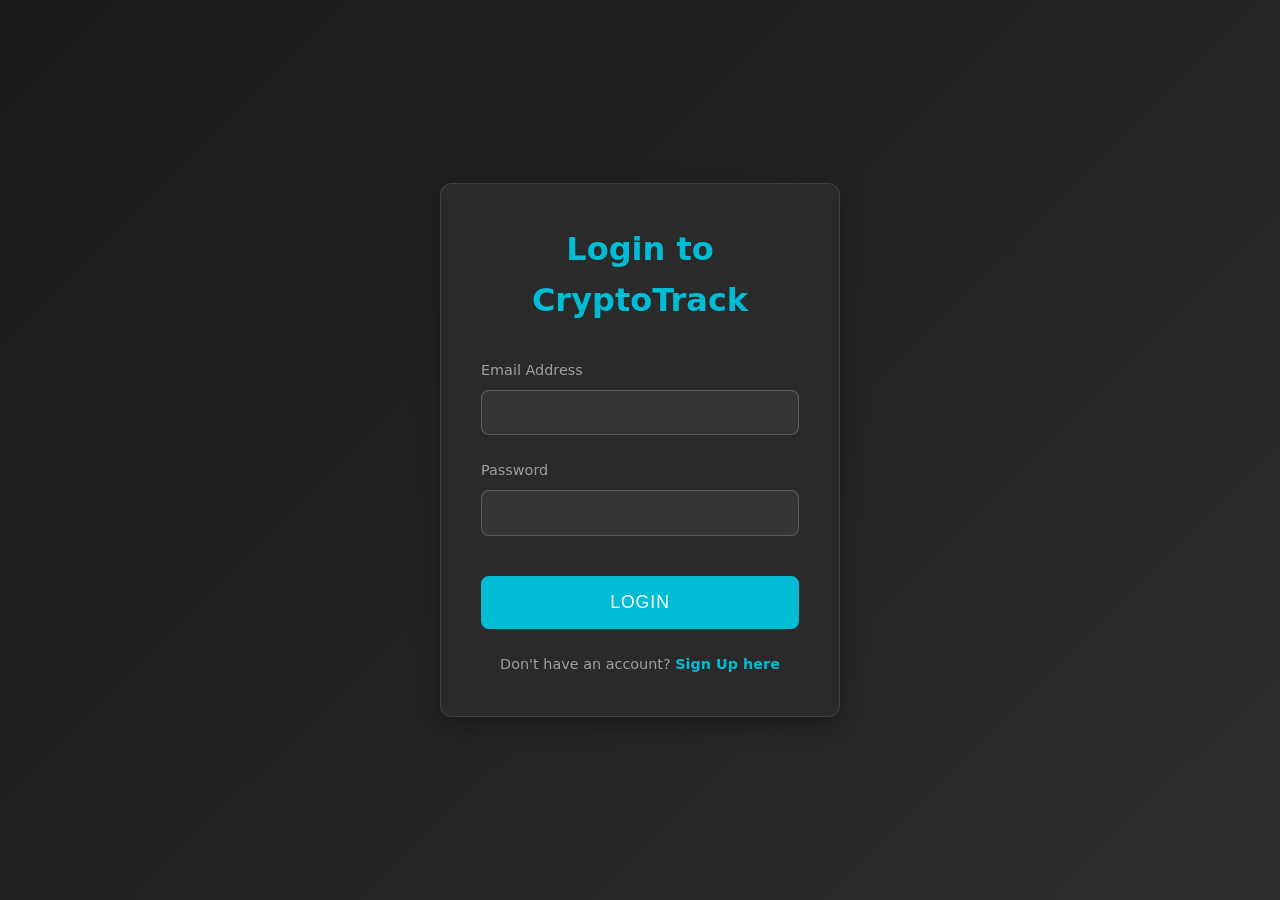
<file: backend/templates/login.html>
<!DOCTYPE html>
<html lang="en">
<head>
    <meta charset="UTF-8">
    <meta name="viewport" content="width=device-width, initial-scale=1.0">
    <title>CryptoTrack - Login</title>
    <link href="https://cdnjs.cloudflare.com/ajax/libs/font-awesome/6.0.0/css/all.min.css" rel="stylesheet">
    <style>
        :root {
            --primary: #00bcd4;
            --primary-dark: #008c9e;
            --bg-dark: #1a1a1a;
            --bg-card: #2a2a2a;
            --text-light: #ffffff;
            --text-gray: #a0a0a0;
            --error-red: #ff4444;
            --success-green: #00ff00;
        }

        * {
            margin: 0;
            padding: 0;
            box-sizing: border-box;
        }

        body {
            font-family: 'Segoe UI', system-ui, -apple-system, sans-serif;
            background: linear-gradient(135deg, var(--bg-dark), #2d2d2d);
            color: var(--text-light);
            line-height: 1.6;
            display: flex;
            justify-content: center;
            align-items: center;
            min-height: 100vh;
            padding: 20px;
        }

        .auth-container {
            background: var(--bg-card);
            border-radius: 12px;
            padding: 2.5rem;
            width: 100%;
            max-width: 400px;
            box-shadow: 0 8px 25px rgba(0, 0, 0, 0.3);
            border: 1px solid rgba(255, 255, 255, 0.1);
            text-align: center;
        }

        .auth-container h2 {
            font-size: 2rem;
            color: var(--primary);
            margin-bottom: 2rem;
        }

        .form-group {
            margin-bottom: 1.5rem;
            text-align: left;
        }

        .form-group label {
            display: block;
            margin-bottom: 0.5rem;
            color: var(--text-gray);
            font-size: 0.9rem;
        }

        .form-group input {
            width: 100%;
            padding: 0.8rem 1rem;
            border: 1px solid rgba(255, 255, 255, 0.2);
            border-radius: 8px;
            background-color: rgba(255, 255, 255, 0.05);
            color: var(--text-light);
            font-size: 1rem;
            transition: border-color 0.3s ease, background-color 0.3s ease;
        }

        .form-group input:focus {
            outline: none;
            border-color: var(--primary);
            background-color: rgba(0, 188, 212, 0.1);
        }

        .cta-button {
            width: 100%;
            padding: 1rem;
            background-color: var(--primary);
            color: white;
            border: none;
            border-radius: 8px;
            font-size: 1.1rem;
            cursor: pointer;
            transition: all 0.3s ease;
            text-transform: uppercase;
            letter-spacing: 1px;
            margin-top: 1rem;
        }

        .cta-button:hover {
            background-color: var(--primary-dark);
            transform: translateY(-2px);
            box-shadow: 0 4px 15px rgba(0, 188, 212, 0.3);
        }

        .message {
            margin-top: 1.5rem;
            padding: 0.8rem;
            border-radius: 8px;
            font-size: 0.95rem;
            display: none; /* Hidden by default, shown by JS */
        }

        .message.success {
            background-color: rgba(0, 255, 0, 0.1);
            color: var(--success-green);
            border: 1px solid var(--success-green);
        }

        .message.error {
            background-color: rgba(255, 0, 0, 0.1);
            color: var(--error-red);
            border: 1px solid var(--error-red);
        }

        .auth-container p {
            margin-top: 1.5rem;
            color: var(--text-gray);
            font-size: 0.9rem;
        }

        .auth-container p a {
            color: var(--primary);
            text-decoration: none;
            font-weight: bold;
        }

        .auth-container p a:hover {
            text-decoration: underline;
        }

        /* Mobile Responsive */
@media screen and (max-width:768px){

    body{
        padding:15px;
    }

    .auth-container{
        width:100%;
        max-width:100%;
        padding:1.8rem;
        border-radius:10px;
    }

    .auth-container h2{
        font-size:1.7rem;
        margin-bottom:1.5rem;
    }

    .form-group{
        margin-bottom:1.2rem;
    }

    .form-group label{
        font-size:0.9rem;
    }

    .form-group input{
        padding:0.9rem;
        font-size:0.95rem;
    }

    .cta-button{
        padding:0.9rem;
        font-size:1rem;
    }

    .message{
        font-size:0.9rem;
    }

    .auth-container p{
        font-size:0.85rem;
    }

}
    </style>
</head>
<body>
    <div class="auth-container">
        <h2>Login to CryptoTrack</h2>
        <div id="message" class="message"></div>
        <form id="loginForm">
            <div class="form-group">
                <label for="email">Email Address</label>
                <input type="email" id="email" name="email" required>
            </div>
            <div class="form-group">
                <label for="password">Password</label>
                <input type="password" id="password" name="password" required>
            </div>
            <button type="submit" class="cta-button">Login</button>
        </form>
        <p>Don't have an account? <a href="/signup">Sign Up here</a></p>
    </div>

    <script>
        document.getElementById('loginForm').addEventListener('submit', async function(event) {
            event.preventDefault();

            const email = document.getElementById('email').value;
            const password = document.getElementById('password').value;
            const messageDiv = document.getElementById('message');

            messageDiv.style.display = 'none';

            try {
    const response = await fetch('/api/login', { // <--- CHANGE THIS LINE
        method: 'POST',
        headers: {
            'Content-Type': 'application/json',
        },
        body: JSON.stringify({ email, password }),
    });

                const data = await response.json();

                if (response.ok) {
                    messageDiv.className = 'message success';
                    messageDiv.textContent = data.message;
                    messageDiv.style.display = 'block';
                    // Redirect to profile or dashboard after successful login
                    setTimeout(() => {
                        window.location.href = '/profile'; // Or your main app page
                    }, 1500);
                } else {
                    messageDiv.className = 'message error';
                    messageDiv.textContent = data.error || 'Login failed.';
                    messageDiv.style.display = 'block';

                    // Special handling for unverified email
                    if (data.action === 'verify_required') {
                        // Optionally add a button to resend OTP or link to verification page
                        const resendLink = document.createElement('a');
                        resendLink.href = `/verify_otp?email=${encodeURIComponent(email)}`;
                        resendLink.textContent = 'Go to verification page';
                        resendLink.style.display = 'block';
                        resendLink.style.marginTop = '10px';
                        resendLink.style.color = 'var(--primary)';
                        resendLink.style.textDecoration = 'underline';
                        messageDiv.appendChild(resendLink);
                    }
                }
            } catch (error) {
                messageDiv.className = 'message error';
                messageDiv.textContent = 'Network error or server unavailable.';
                messageDiv.style.display = 'block';
                console.error('Error:', error);
            }
        });
    </script>
</body>
</html>
</file>
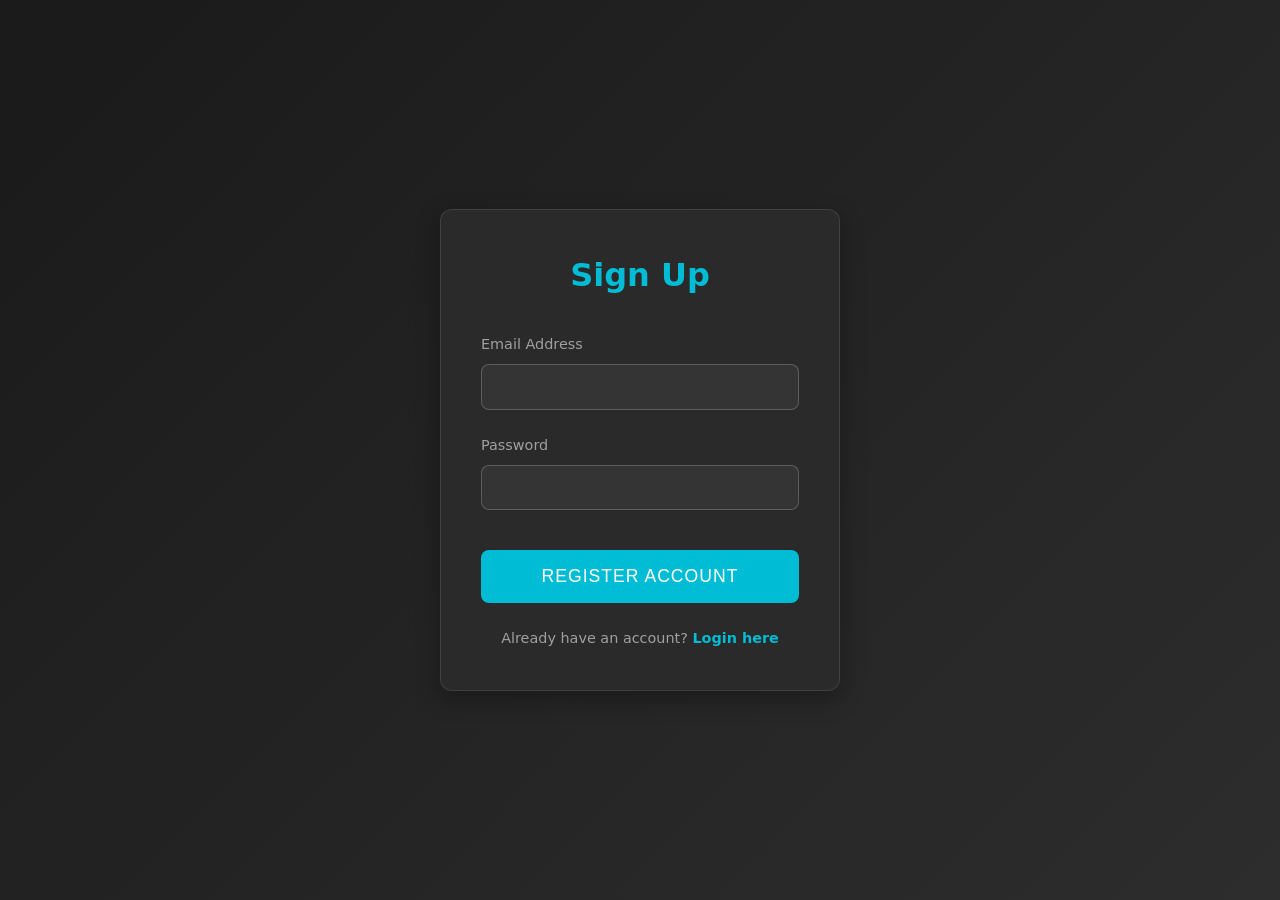
<file: backend/templates/signup.html>
<!DOCTYPE html>
<html lang="en">
<head>
    <meta charset="UTF-8">
    <meta name="viewport" content="width=device-width, initial-scale=1.0">
    <title>CryptoTrack - Sign Up</title>
    <link href="https://cdnjs.cloudflare.com/ajax/libs/font-awesome/6.0.0/css/all.min.css" rel="stylesheet">
    <style>
        :root {
            --primary: #00bcd4;
            --primary-dark: #008c9e;
            --bg-dark: #1a1a1a;
            --bg-card: #2a2a2a;
            --text-light: #ffffff;
            --text-gray: #a0a0a0;
            --error-red: #ff4444;
            --success-green: #00ff00;
        }

        * {
            margin: 0;
            padding: 0;
            box-sizing: border-box;
        }

        body {
            font-family: 'Segoe UI', system-ui, -apple-system, sans-serif;
            background: linear-gradient(135deg, var(--bg-dark), #2d2d2d);
            color: var(--text-light);
            line-height: 1.6;
            display: flex;
            justify-content: center;
            align-items: center;
            min-height: 100vh;
            padding: 20px;
        }

        .auth-container {
            background: var(--bg-card);
            border-radius: 12px;
            padding: 2.5rem;
            width: 100%;
            max-width: 400px;
            box-shadow: 0 8px 25px rgba(0, 0, 0, 0.3);
            border: 1px solid rgba(255, 255, 255, 0.1);
            text-align: center;
        }

        .auth-container h2 {
            font-size: 2rem;
            color: var(--primary);
            margin-bottom: 2rem;
        }

        .form-group {
            margin-bottom: 1.5rem;
            text-align: left;
        }

        .form-group label {
            display: block;
            margin-bottom: 0.5rem;
            color: var(--text-gray);
            font-size: 0.9rem;
        }

        .form-group input {
            width: 100%;
            padding: 0.8rem 1rem;
            border: 1px solid rgba(255, 255, 255, 0.2);
            border-radius: 8px;
            background-color: rgba(255, 255, 255, 0.05);
            color: var(--text-light);
            font-size: 1rem;
            transition: border-color 0.3s ease, background-color 0.3s ease;
        }

        .form-group input:focus {
            outline: none;
            border-color: var(--primary);
            background-color: rgba(0, 188, 212, 0.1);
        }

        .cta-button {
            width: 100%;
            padding: 1rem;
            background-color: var(--primary);
            color: white;
            border: none;
            border-radius: 8px;
            font-size: 1.1rem;
            cursor: pointer;
            transition: all 0.3s ease;
            text-transform: uppercase;
            letter-spacing: 1px;
            margin-top: 1rem;
        }

        .cta-button:hover {
            background-color: var(--primary-dark);
            transform: translateY(-2px);
            box-shadow: 0 4px 15px rgba(0, 188, 212, 0.3);
        }

        .message {
            margin-top: 1.5rem;
            padding: 0.8rem;
            border-radius: 8px;
            font-size: 0.95rem;
            display: none; /* Hidden by default, shown by JS */
        }

        .message.success {
            background-color: rgba(0, 255, 0, 0.1);
            color: var(--success-green);
            border: 1px solid var(--success-green);
        }

        .message.error {
            background-color: rgba(255, 0, 0, 0.1);
            color: var(--error-red);
            border: 1px solid var(--error-red);
        }

        .auth-container p {
            margin-top: 1.5rem;
            color: var(--text-gray);
            font-size: 0.9rem;
        }

        .auth-container p a {
            color: var(--primary);
            text-decoration: none;
            font-weight: bold;
        }

        .auth-container p a:hover {
            text-decoration: underline;
        }

        /* Mobile Responsive */
@media screen and (max-width:768px){

    body{
        padding:15px;
        overflow-x:hidden;
    }

    .auth-container{
        width:100%;
        max-width:100%;
        padding:1.8rem;
        border-radius:10px;
    }

    .auth-container h2{
        font-size:1.8rem;
        margin-bottom:1.5rem;
    }

    .form-group{
        margin-bottom:1.2rem;
    }

    .form-group label{
        font-size:0.9rem;
    }

    .form-group input{
        padding:0.9rem;
        font-size:0.95rem;
    }

    .cta-button{
        width:100%;
        padding:0.9rem;
        font-size:1rem;
    }

    .message{
        font-size:0.9rem;
    }

    .auth-container p{
        font-size:0.85rem;
        margin-top:1.2rem;
    }

}
    </style>
</head>
<body>
    <div class="auth-container">
        <h2>Sign Up</h2>
        <div id="message" class="message"></div>
        <form id="signupForm">
            <div class="form-group">
                <label for="email">Email Address</label>
                <input type="email" id="email" name="email" required>
            </div>
            <div class="form-group">
                <label for="password">Password</label>
                <input type="password" id="password" name="password" required>
            </div>
            <button type="submit" class="cta-button">Register Account</button>
        </form>
        <p>Already have an account? <a href="/login">Login here</a></p>
    </div>

    <script>
    console.log("Script loaded and starting!"); 

    const signupForm = document.getElementById('signupForm');
    
    if (signupForm) {
        console.log("signupForm element found!");

        signupForm.addEventListener('submit', async function(event) {
            // debugger; // Debugger removed as requested
            event.preventDefault(); // Prevent default form submission
            console.log("--- Form submit event triggered! ---"); 
            console.log("Prevented default form submission."); 
            
            const email = document.getElementById('email').value;
            const password = document.getElementById('password').value;
            const messageDiv = document.getElementById('message');

            messageDiv.style.display = 'none'; 

            try {
                console.log("Attempting to fetch /api/register..."); 
                const response = await fetch('/api/register', {
                    method: 'POST',
                    headers: {
                        'Content-Type': 'application/json',
                    },
                    body: JSON.stringify({ email, password }),
                });

                console.log("Fetch response received:", response); 
                const data = await response.json();
                console.log("Response data:", data); 

                if (response.ok) {
                    messageDiv.className = 'message success';
                    messageDiv.textContent = data.message;
                    messageDiv.style.display = 'block';
                    console.log("Registration successful! Redirecting in 2 seconds..."); 
                    
                    setTimeout(() => {
                        window.location.href = `/verify_otp?email=${encodeURIComponent(email)}`;
                    }, 2000); 
                } else {
                    messageDiv.className = 'message error';
                    messageDiv.textContent = data.error || 'Registration failed.';
                    messageDiv.style.display = 'block';
                    console.error("Registration failed with error:", data.error); 
                }
            } catch (error) {
                messageDiv.className = 'message error';
                messageDiv.textContent = 'Network error or server unavailable.';
                messageDiv.style.display = 'block';
                console.error('Network or unexpected error:', error); 
            }
        });
    } else {
        console.error("Error: signupForm element NOT found! Check your HTML ID.");
    }
</script>
</body>
</html>
</file>
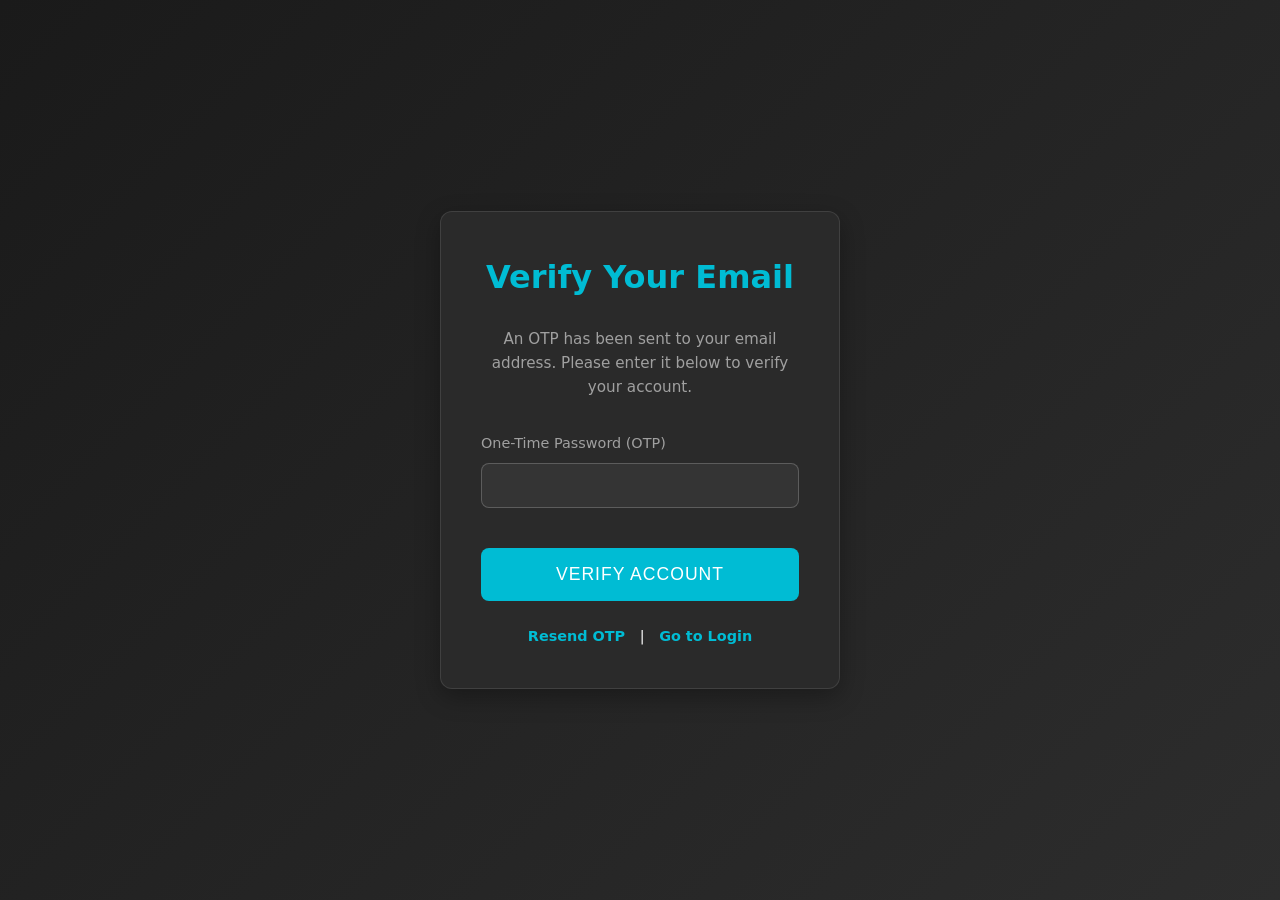
<file: backend/templates/verify_otp.html>
<!DOCTYPE html>
<html lang="en">
<head>
    <meta charset="UTF-8">
    <meta name="viewport" content="width=device-width, initial-scale=1.0">
    <title>CryptoTrack - Verify Email</title>
    <link href="https://cdnjs.cloudflare.com/ajax/libs/font-awesome/6.0.0/css/all.min.css" rel="stylesheet">
    <style>
        :root {
            --primary: #00bcd4;
            --primary-dark: #008c9e;
            --bg-dark: #1a1a1a;
            --bg-card: #2a2a2a;
            --text-light: #ffffff;
            --text-gray: #a0a0a0;
            --error-red: #ff4444;
            --success-green: #00ff00;
        }

        * {
            margin: 0;
            padding: 0;
            box-sizing: border-box;
        }

        body {
            font-family: 'Segoe UI', system-ui, -apple-system, sans-serif;
            background: linear-gradient(135deg, var(--bg-dark), #2d2d2d);
            color: var(--text-light);
            line-height: 1.6;
            display: flex;
            justify-content: center;
            align-items: center;
            min-height: 100vh;
            padding: 20px;
        }

        .auth-container {
            background: var(--bg-card);
            border-radius: 12px;
            padding: 2.5rem;
            width: 100%;
            max-width: 400px;
            box-shadow: 0 8px 25px rgba(0, 0, 0, 0.3);
            border: 1px solid rgba(255, 255, 255, 0.1);
            text-align: center;
        }

        .auth-container h2 {
            font-size: 2rem;
            color: var(--primary);
            margin-bottom: 1.5rem;
        }

        .auth-container p.instruction {
            color: var(--text-gray);
            margin-bottom: 2rem;
            font-size: 0.95rem;
        }

        .form-group {
            margin-bottom: 1.5rem;
            text-align: left;
        }

        .form-group label {
            display: block;
            margin-bottom: 0.5rem;
            color: var(--text-gray);
            font-size: 0.9rem;
        }

        .form-group input {
            width: 100%;
            padding: 0.8rem 1rem;
            border: 1px solid rgba(255, 255, 255, 0.2);
            border-radius: 8px;
            background-color: rgba(255, 255, 255, 0.05);
            color: var(--text-light);
            font-size: 1rem;
            transition: border-color 0.3s ease, background-color 0.3s ease;
        }

        .form-group input:focus {
            outline: none;
            border-color: var(--primary);
            background-color: rgba(0, 188, 212, 0.1);
        }

        .cta-button {
            width: 100%;
            padding: 1rem;
            background-color: var(--primary);
            color: white;
            border: none;
            border-radius: 8px;
            font-size: 1.1rem;
            cursor: pointer;
            transition: all 0.3s ease;
            text-transform: uppercase;
            letter-spacing: 1px;
            margin-top: 1rem;
        }

        .cta-button:hover {
            background-color: var(--primary-dark);
            transform: translateY(-2px);
            box-shadow: 0 4px 15px rgba(0, 188, 212, 0.3);
        }

        .message {
            margin-top: 1.5rem;
            padding: 0.8rem;
            border-radius: 8px;
            font-size: 0.95rem;
            display: none; /* Hidden by default, shown by JS */
        }

        .message.success {
            background-color: rgba(0, 255, 0, 0.1);
            color: var(--success-green);
            border: 1px solid var(--success-green);
        }

        .message.error {
            background-color: rgba(255, 0, 0, 0.1);
            color: var(--error-red);
            border: 1px solid var(--error-red);
        }

        .auth-links {
            margin-top: 1.5rem;
            font-size: 0.9rem;
        }

        .auth-links a {
            color: var(--primary);
            text-decoration: none;
            font-weight: bold;
            margin: 0 10px;
        }

        .auth-links a:hover {
            text-decoration: underline;
        }

       /* Mobile Responsive */
@media screen and (max-width:768px){

    body{
        padding:15px;
        overflow-x:hidden;
    }

    .auth-container{
        width:100%;
        max-width:100%;
        padding:1.8rem;
        border-radius:10px;
    }

    .auth-container h2{
        font-size:1.7rem;
        margin-bottom:1rem;
    }

    .instruction{
        font-size:0.9rem;
        margin-bottom:1.5rem;
    }

    .form-group{
        margin-bottom:1.2rem;
    }

    .form-group label{
        font-size:0.9rem;
    }

    .form-group input{
        padding:0.9rem;
        font-size:1rem;
        text-align:center;
        letter-spacing:2px;
    }

    .cta-button{
        width:100%;
        padding:0.9rem;
        font-size:1rem;
    }

    .message{
        font-size:0.9rem;
    }

    .auth-links{
        display:flex;
        flex-direction:column;
        gap:0.8rem;
        margin-top:1.5rem;
    }

    .auth-links a{
        margin:0;
        font-size:0.9rem;
    }

}
    </style>
</head>
<body>
    <div class="auth-container">
        <h2>Verify Your Email</h2>
        <p class="instruction">An OTP has been sent to your email address. Please enter it below to verify your account.</p>
        <div id="message" class="message"></div>
        <form id="otpForm">
            <div class="form-group">
                <label for="otp">One-Time Password (OTP)</label>
                <input type="text" id="otp" name="otp" required maxlength="6" pattern="\d{6}">
            </div>
            <button type="submit" class="cta-button">Verify Account</button>
        </form>
        <div class="auth-links">
            <a href="#" id="resendOtpLink">Resend OTP</a> | <a href="/login">Go to Login</a>
        </div>
    </div>

    <script>
        const urlParams = new URLSearchParams(window.location.search);
        const emailFromUrl = urlParams.get('email'); // Get email from URL if redirected from signup

        document.getElementById('otpForm').addEventListener('submit', async function(event) {
            event.preventDefault();

            const otp = document.getElementById('otp').value;
            const email = emailFromUrl || prompt("Please enter your email to verify:"); // Ask if not in URL
            const messageDiv = document.getElementById('message');

            messageDiv.style.display = 'none';

            if (!email) {
                messageDiv.className = 'message error';
                messageDiv.textContent = 'Email is required for verification.';
                messageDiv.style.display = 'block';
                return;
            }

            // ... (inside the submit event listener for otpForm)
try {
    const response = await fetch('/api/verify_otp', { // <--- CHANGE THIS LINE
        method: 'POST',
        headers: {
            'Content-Type': 'application/json',
        },
        body: JSON.stringify({ email, otp }),
    });
    // ...
} catch (error) {
    // ...
}

// ... (inside the click event listener for resendOtpLink)
try {
    const response = await fetch('/api/resend_otp', { // <--- CHANGE THIS LINE
        method: 'POST',
        headers: {
            'Content-Type': 'application/json',
        },
        body: JSON.stringify({ email }),
    });

                const data = await response.json();

                if (response.ok) {
                    messageDiv.className = 'message success';
                    messageDiv.textContent = data.message;
                    messageDiv.style.display = 'block';
                    setTimeout(() => {
                        window.location.href = '/login'; // Redirect to login after successful verification
                    }, 2000);
                } else {
                    messageDiv.className = 'message error';
                    messageDiv.textContent = data.error || 'OTP verification failed.';
                    messageDiv.style.display = 'block';
                }
            } catch (error) {
                messageDiv.className = 'message error';
                messageDiv.textContent = 'Network error or server unavailable.';
                messageDiv.style.display = 'block';
                console.error('Error:', error);
            }
        });

        document.getElementById('resendOtpLink').addEventListener('click', async function(event) {
            event.preventDefault();
            const email = emailFromUrl || prompt("Please enter your email to resend OTP:");
            const messageDiv = document.getElementById('message');

            messageDiv.style.display = 'none';

            if (!email) {
                messageDiv.className = 'message error';
                messageDiv.textContent = 'Email is required to resend OTP.';
                messageDiv.style.display = 'block';
                return;
            }

            try {
    const response = await fetch('/api/resend_otp', { // <--- CHANGE THIS LINE
        method: 'POST',
        headers: {
            'Content-Type': 'application/json',
        },
        body: JSON.stringify({ email }),
    });

                const data = await response.json();

                if (response.ok) {
                    messageDiv.className = 'message success';
                    messageDiv.textContent = data.message;
                    messageDiv.style.display = 'block';
                } else {
                    messageDiv.className = 'message error';
                    messageDiv.textContent = data.error || 'Failed to resend OTP.';
                    messageDiv.style.display = 'block';
                }
            } catch (error) {
                messageDiv.className = 'message error';
                messageDiv.textContent = 'Network error or server unavailable.';
                messageDiv.style.display = 'block';
                console.error('Error:', error);
            }
        });

        // Pre-fill email field if present in URL (for potential future use if we add an email input)
        // const emailInput = document.getElementById('email'); // If you add an email input field
        // if (emailInput && emailFromUrl) {
        //     emailInput.value = emailFromUrl;
        // }
    </script>
</body>
</html>
</file>
